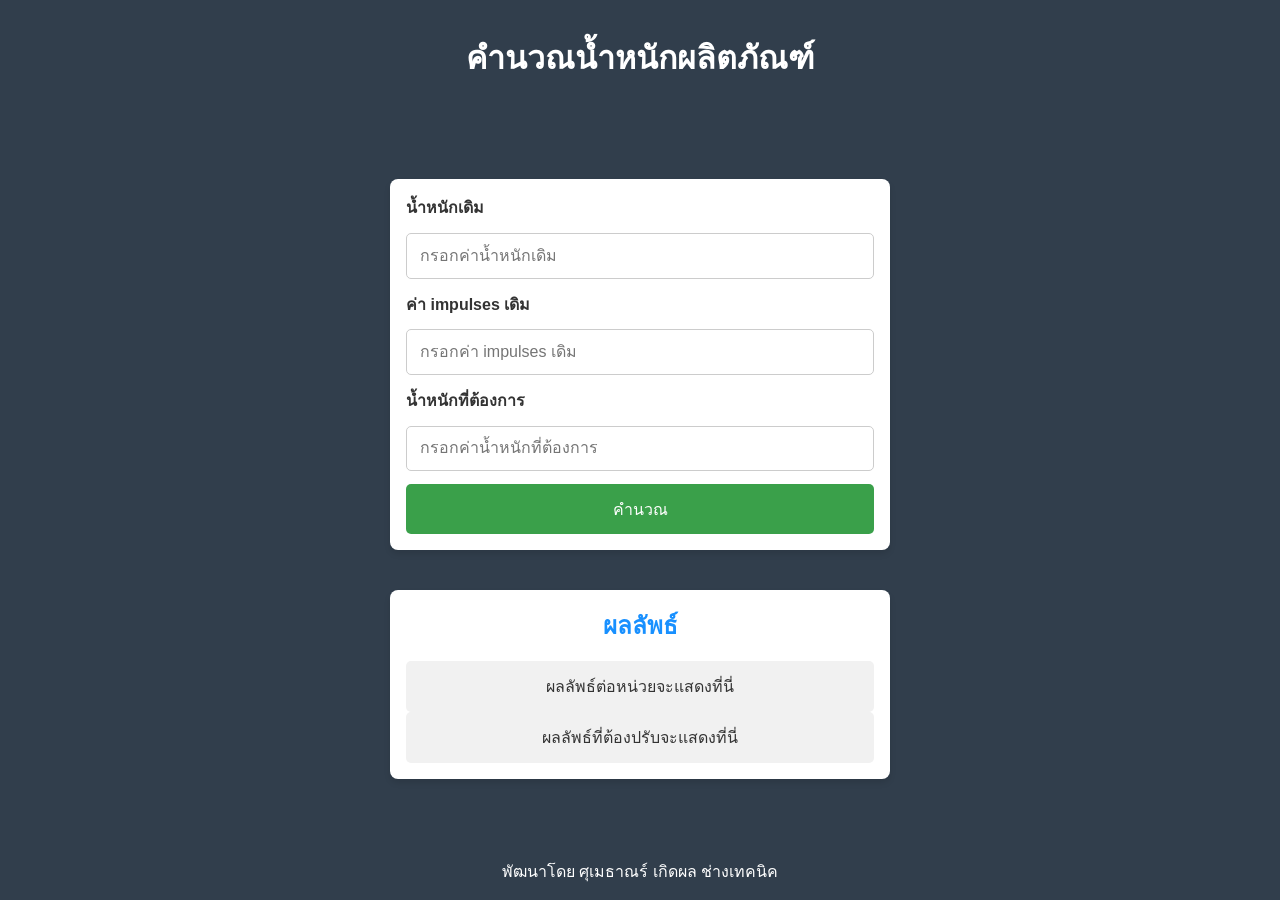
<file: index.html>
<!DOCTYPE html>
<html lang="th">
<head>
  <meta charset="UTF-8">
  <meta name="viewport" content="width=device-width, initial-scale=1.0">
  <title>คำนวณน้ำหนักผลิตภัณฑ์</title>
  <link rel="stylesheet" href="styles.css">
</head>
<body>
  <header>
    <h1>คำนวณน้ำหนักผลิตภัณฑ์</h1>
  </header>
  <main>
    <form class="form-container" id="calculationForm">
      <label for="input1">น้ำหนักเดิม</label>
      <input type="number" id="input1" placeholder="กรอกค่าน้ำหนักเดิม" required>

      <label for="input2">ค่า impulses เดิม</label>
      <input type="number" id="input2" placeholder="กรอกค่า impulses เดิม" required>

      <label for="input3">น้ำหนักที่ต้องการ</label>
      <input type="number" id="input3" placeholder="กรอกค่าน้ำหนักที่ต้องการ" required>

      <button type="button" class="action-btn" onclick="calculate()">คำนวณ</button>
    </form>

    <div class="result-container">
      <h2>ผลลัพธ์</h2>
      <div id="result" class="result-box">ผลลัพธ์ต่อหน่วยจะแสดงที่นี่</div>
      <div id="adjusted-result" class="result-box">ผลลัพธ์ที่ต้องปรับจะแสดงที่นี่</div>
    </div>
  </main>
<center>

  <footer>
    <p>พัฒนาโดย ศุเมธาณร์ เกิดผล ช่างเทคนิค</p>
  </footer>

</center>

  <script>
    function calculate() {
  const input1 = parseFloat(document.getElementById('input1').value);
  const input2 = parseFloat(document.getElementById('input2').value);
  const target = parseFloat(document.getElementById('input3').value);

  const resultContainer = document.getElementById('result');
  const adjustedResultContainer = document.getElementById('adjusted-result');

  if (isNaN(input1) || isNaN(input2) || isNaN(target)) {
    resultContainer.textContent = "กรุณากรอกข้อมูลให้ครบถ้วน";
    adjustedResultContainer.textContent = "";
    return;
  }
  if (input2 === 0) {
    resultContainer.textContent = "ไม่สามารถหารด้วย 0 ได้";
    adjustedResultContainer.textContent = "";
    return;
  }

  const result = input1 / input2;
  resultContainer.innerHTML = `ผลลัพธ์: <span class="highlight">${result.toFixed(2)}</span>`;

  const multiplier = target / result;
  const adjustedResult = result * multiplier;

  adjustedResultContainer.innerHTML = 
    `ค่าใหม่ คือ <span class="highlight">${multiplier.toFixed(2)}</span> ปรับแล้วจะได้: <span class="highlight">${adjustedResult.toFixed(2)} กรัม</span>`;
}

  </script>
</body>
</html>
</file>
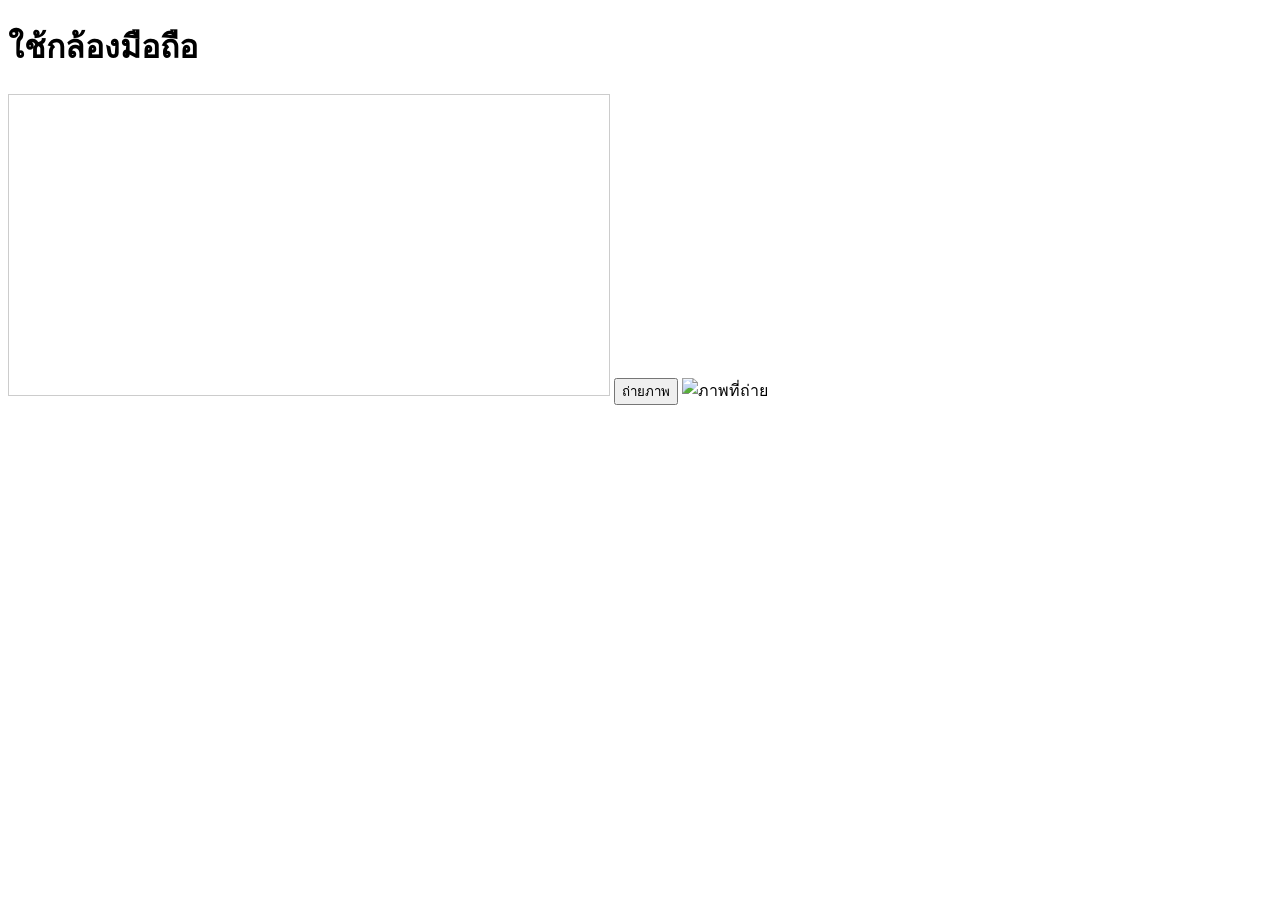
<file: 11.html>
<!DOCTYPE html>
<html lang="th">
<head>
    <meta charset="UTF-8">
    <meta name="viewport" content="width=device-width, initial-scale=1.0">
    <title>ใช้กล้องมือถือ</title>
    <style>
        video {
            width: 100%;
            max-width: 600px;
            border: 1px solid #ccc;
        }
        canvas {
            display: none;
        }
    </style>
</head>
<body>
    <h1>ใช้กล้องมือถือ</h1>
    <video id="video" autoplay></video>
    <button id="snap">ถ่ายภาพ</button>
    <canvas id="canvas"></canvas>
    <img id="photo" alt="ภาพที่ถ่าย" />

    <script>
        const video = document.getElementById('video');
        const canvas = document.getElementById('canvas');
        const photo = document.getElementById('photo');
        const snapButton = document.getElementById('snap');

        // ขออนุญาตเข้าถึงกล้อง
        navigator.mediaDevices.getUserMedia({ video: true })
            .then(stream => {
                video.srcObject = stream;
            })
            .catch(err => {
                console.error("เกิดข้อผิดพลาดในการเข้าถึงกล้อง:", err);
            });

        // ฟังก์ชันถ่ายภาพ
        snapButton.addEventListener('click', () => {
            const context = canvas.getContext('2d');
            canvas.width = video.videoWidth;
            canvas.height = video.videoHeight;
            context.drawImage(video, 0, 0, canvas.width, canvas.height);
            const dataURL = canvas.toDataURL('image/png');
            photo.setAttribute('src', dataURL);
        });
    </script>
</body>
</html>
</file>
<file: styles.css>
/* รีเซ็ต CSS */
* {
    margin: 0;
    padding: 0;
    box-sizing: border-box;
  }
  
  body {
    font-family: Arial, sans-serif;
    background-color: #313e4c;
    color: #333;
    display: flex;
    flex-direction: column;
    min-height: 100vh;
    padding: 1rem;
  }
  
  header {
    background-color: #313e4c;
    color: #ffffff;
    text-align: center;
    padding: 1rem;
  }
  
  main {
    flex: 1;
    display: flex;
    flex-direction: column;
    align-items: center;
    justify-content: center;
  }
  
  .form-container {
    background-color: #ffffff;
    padding: 1rem;
    border-radius: 8px;
    box-shadow: 0 4px 6px #0000001a;
    width: 100%;
    max-width: 500px;
    margin-bottom: 1.5rem;
    display: flex;
    flex-direction: column;
    gap: 0.8rem;
  }
  
  .form-container label {
    font-weight: bold;
    white-space: nowrap; /* ไม่ให้ข้อความขึ้นบรรทัดใหม่ */
  }
  
  .form-container input {
    width: 100%;
    padding: 0.8rem;
    border: 1px solid #ccc;
    border-radius: 5px;
    font-size: 1rem;
  }
  
  .action-btn {
    background-color: #3aa04a;
    color: #ffffff;
    border: none;
    border-radius: 5px;
    padding: 0.8rem 1.2rem;
    font-size: 1rem;
    cursor: pointer;
    transition: background-color 0.3s;
    text-align: center;
  }
  
  .action-btn:hover {
    background-color: #218838;
  }
  
  .result-container {
    background-color: #ffffff;
    padding: 1rem;
    border-radius: 8px;
    box-shadow: 0 4px 6px #0000001a;
    width: 100%;
    max-width: 500px;
    margin-top: 1rem;
    text-align: center;
  }
  
  .result-container h2 {
    color: #1890ff;
    margin-bottom: 1rem;
  }
  
  .result-box {
    background-color: #f1f1f1;
    padding: 0.8rem;
    border-radius: 5px;
    font-size: 1rem;
    color: #333;
    white-space: nowrap; /* ป้องกันข้อความขึ้นบรรทัดใหม่ */
    overflow-x: auto; /* หากข้อความยาวเกินจอ ให้เลื่อนซ้าย-ขวาได้ */
  }

  p {
    color: #ffffff;
}

.highlight {
    color: red; /* กำหนดสีแดง */
    font-weight: bold; /* ตัวหนา */
  }
  
  
  /* ปรับสเกลให้เหมาะสมกับจอขนาดเล็ก */
  @media (max-width: 768px) {
    body {
      padding: 0.5rem;
    }
    .form-container,
    .result-container {
      max-width: 100%; /* ใช้ความกว้าง 100% ของหน้าจอ */
      padding: 0.8rem; /* ลดขนาด Padding */
    }
    .form-container input,
    .action-btn {
      font-size: 0.9rem; /* ลดขนาดฟอนต์ */
    }
    .result-box {
      font-size: 0.9rem;
    }
  }
</file>
